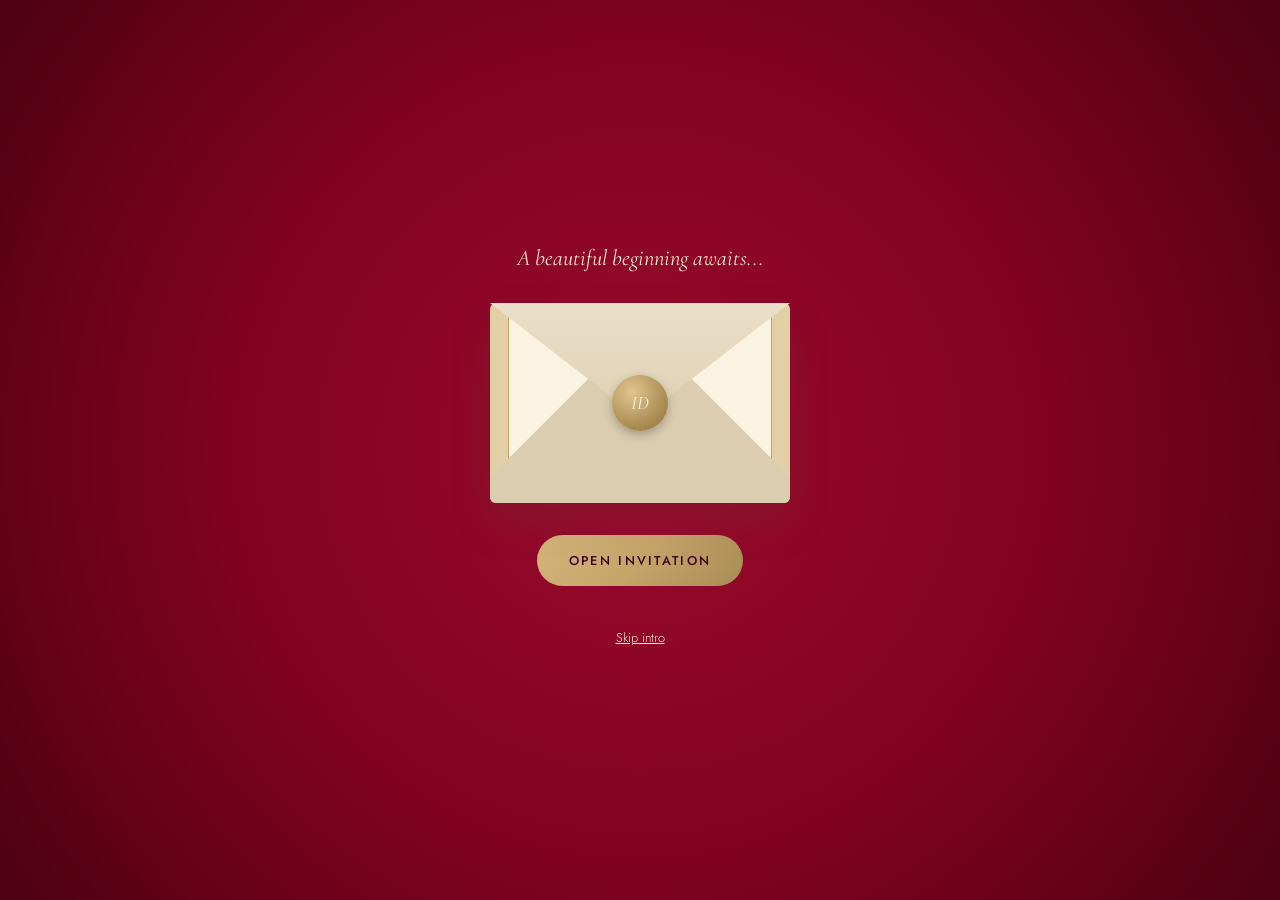
<file: index.html>
<!DOCTYPE html>
<html lang="en"><head>
<meta charset="UTF-8"><meta name="viewport" content="width=device-width,initial-scale=1,viewport-fit=cover">
<title>Isabella &amp; Desmond — Wedding Invitation</title>
<link rel="preconnect" href="https://fonts.googleapis.com"><link rel="preconnect" href="https://fonts.gstatic.com" crossorigin>
<link href="https://fonts.googleapis.com/css2?family=Cormorant+Garamond:ital,wght@0,400;0,600;1,400&family=Pinyon+Script&family=Jost:wght@300;400;500&display=swap" rel="stylesheet">
<link rel="stylesheet" href="style.css">
</head><body class="locked">
<div class="particles" id="particles" aria-hidden="true"></div>

<!-- OPENING -->
<section id="intro">
  <p class="intro-top" id="introTop">A beautiful beginning awaits...</p>
  <div class="env" id="env">
    <div class="env-card"><span class="script" data-bind="initials"></span></div>
    <div class="env-back"></div><div class="env-flap"></div>
    <div class="seal"><span data-bind="initialsShort"></span></div>
  </div>
  <button class="btn" id="openBtn">Open Invitation</button>
  <button class="skip" id="skipBtn">Skip intro</button>
</section>

<button id="musicBtn" class="music" hidden aria-label="Music on/off">♪ <span>Music On</span></button>

<main id="main" hidden>
  <!-- INVITATION -->
  <section class="hero dark">
    <p class="lead r">Together with our families</p>
    <p class="lead r">We joyfully invite you to celebrate the union of</p>
    <h1 class="names"><span class="script name" data-bind="bride" id="nBride"></span><span class="amp">&amp;</span><span class="script name" data-bind="groom" id="nGroom"></span></h1>
    <div class="line"></div>
    <p class="date" data-bind="dateLong"></p>
    <a href="#couple" class="scroll-cue" aria-label="Scroll">⌄</a>
  </section>

  <!-- COUPLE -->
  <section id="couple" class="sec">
    <h2 class="r">Two hearts. One beautiful journey.</h2>
    <div class="portraits">
      <figure class="portrait from-left"><div class="frame"><img data-ph="Groom" data-src="groom" alt="Groom"></div><figcaption class="script" data-bind="groom"></figcaption></figure>
      <figure class="portrait from-right"><div class="frame"><img data-ph="Bride" data-src="bride" alt="Bride"></div><figcaption class="script" data-bind="bride"></figcaption></figure>
    </div>
    <div class="gallery r">
      <button class="arrow" id="gPrev" aria-label="Previous">‹</button>
      <div class="track" id="track"></div>
      <button class="arrow" id="gNext" aria-label="Next">›</button>
    </div>
    <p class="hint r">Swipe or tap a photo to enlarge</p>
  </section>

  <!-- LETTER -->
  <section class="sec dark"><div class="card letter r">
    <p class="flourish">❦</p><p id="message"></p><p class="flourish">❦</p></div></section>

  <!-- STORY (optional: delete this section to remove) -->
  <section class="sec" id="story">
    <h2 class="r">Our Love Story</h2>
    <p class="hint r">Tap a chapter to read it</p>
    <div id="storyList" class="acc"></div>
  </section>

  <!-- COUNTDOWN -->
  <section class="sec dark" id="cdSec">
    <h2 class="r">Counting down to our day</h2>
    <div class="cd" id="cd">
      <div><b id="cdD">000</b><small>Days</small></div><div><b id="cdH">00</b><small>Hours</small></div>
      <div><b id="cdM">00</b><small>Minutes</small></div><div><b id="cdS">00</b><small>Seconds</small></div>
    </div>
    <p class="script big" id="cdDone" hidden></p>
  </section>

  <!-- DETAILS -->
  <section class="sec" id="details">
    <h2 class="r">Our Special Day</h2>
    <p class="r date" data-bind="dateLong"></p>
    <div class="grid" id="events"></div>
    <div class="card r"><p class="label">Dress code</p><p data-bind="dress"></p><div class="swatches" id="swatches"></div></div>
    <div class="card r" id="contactCard"><p class="label">Lost or need directions?</p><p>Call or message us and we will guide you to the venue.</p><p class="script big" id="contactNum" style="font-size:2rem"></p><a class="btn" id="callBtn">Call Now</a><a class="btn ghost" id="waBtn" target="_blank" rel="noopener">WhatsApp</a></div>
    <button class="btn ghost r" data-toggle="#more">Discover the details</button>
    <div class="more" id="more"><div><div class="card"><p class="label">A little note for you</p><p data-bind="note"></p></div></div></div>
  </section>

  <!-- RSVP -->
  <section class="sec dark" id="rsvp">
    <h2 class="r">Will You Celebrate With Us?</h2>
    <p class="r">Your presence would mean so much to us. Kindly let us know if you will be joining our celebration.</p>
    <form id="rsvpForm" class="card form r" novalidate>
      <label>Full name<input id="fName" type="text" autocomplete="name"></label>
      <div class="choice">
        <label><input type="radio" name="att" value="Joyfully Accept" checked><span>Joyfully Accept</span></label>
        <label><input type="radio" name="att" value="Regretfully Decline"><span>Regretfully Decline</span></label>
      </div>
      <label id="gWrap">Number of guests attending<input id="fGuests" type="number" min="1" max="20" value="1" inputmode="numeric"></label>
      <label>Phone number (optional)<input id="fPhone" type="tel" autocomplete="tel"></label>
      <label>Message to the couple (optional)<textarea id="fMsg" rows="3"></textarea></label>
      <p class="err" id="err" role="alert"></p>
      <button class="btn" type="submit">Send RSVP</button>
      <p class="ok" id="ok" role="status"></p>
    </form>
  </section>

  <!-- GIFT -->
  <section class="sec" id="gift">
    <h2 class="r">Your Love &amp; Generosity</h2>
    <p class="r">Your presence is the greatest gift of all. For friends and loved ones who may wish to bless us with a gift, we have provided our account details below. Your love and kindness are deeply appreciated.</p>
    <div class="bank r"><p class="label">Bank</p><p data-bind="bank"></p><p class="label">Account name</p><p data-bind="acctName"></p>
      <p class="label">Account number</p><p class="acct" data-bind="acctNo"></p>
      <button class="btn" id="copyBtn">Copy Account Number</button></div>
  </section>

  <!-- CLOSING -->
  <footer class="sec close dark">
    <div class="line"></div>
    <p class="script big r">We can't wait to celebrate with you.</p>
    <p class="names2 script"><span data-bind="bride"></span> &amp; <span data-bind="groom"></span></p>
    <p class="date" data-bind="dateLong"></p><p class="flourish">♡</p>
    <button class="btn ghost" id="top">Back to top</button>
  </footer>
</main>

<div id="lightbox" class="lb" hidden><button aria-label="Close">×</button><img alt=""></div>
<div id="toast" class="toast" role="status"></div>
<script src="script.js"></script>
</body></html>
</file>
<file: style.css>
:root{--gold:#C6A56B;--wine:#7F0220;--wine-d:#4D0113;--ivory:#F6EAD0;--cream:#EBD9B4;--white:#FBF3E2;--beige:#E3CFA6;--brown:#4A0715;--muted:#8F6F34;
--serif:'Cormorant Garamond',Georgia,serif;--sans:'Jost',system-ui,sans-serif;--script:'Pinyon Script','Cormorant Garamond',cursive;--ease:cubic-bezier(.22,.8,.24,1)}
*{box-sizing:border-box;margin:0}html{scroll-behavior:smooth}
body{background:radial-gradient(ellipse at top,var(--white),var(--ivory) 45%,var(--cream));color:var(--brown);font:300 1rem/1.7 var(--sans);overflow-x:hidden;min-height:100vh}
body.locked{overflow:hidden}
.script{font-family:var(--script);font-weight:400;color:var(--muted)}
h2{font:italic 400 clamp(1.7rem,6vw,2.4rem)/1.25 var(--serif);text-align:center;margin-bottom:1.2rem}
.sec{max-width:760px;margin:auto;padding:4.5rem 1.25rem;text-align:center}
.label{font:500 .72rem var(--sans);letter-spacing:.2em;text-transform:uppercase;color:var(--muted);margin-top:.9rem}
.hint{font-size:.85rem;color:var(--muted);margin:.6rem 0 1rem}
.line{width:90px;height:1px;background:linear-gradient(90deg,transparent,var(--gold),transparent);margin:1.5rem auto}
.flourish{color:var(--gold);font-size:1.4rem}
.card,.bank{background:var(--white);border:1px solid var(--gold);border-radius:14px;padding:1.6rem 1.3rem;margin:1.2rem 0;box-shadow:0 10px 30px rgba(168,139,85,.12);position:relative}
.card::before,.bank::before{content:"";position:absolute;inset:5px;border:1px solid var(--beige);border-radius:10px;pointer-events:none}
.btn{font:500 .8rem var(--sans);letter-spacing:.18em;text-transform:uppercase;color:var(--white);background:linear-gradient(135deg,var(--gold),var(--muted));border:0;border-radius:40px;padding:1rem 2rem;min-height:48px;cursor:pointer;margin-top:1rem;transition:transform .3s var(--ease),box-shadow .3s}
.btn:hover{transform:translateY(-2px);box-shadow:0 8px 22px rgba(168,139,85,.35)}
.btn.ghost{background:transparent;color:var(--muted);border:1px solid var(--gold)}
.btn.done{background:var(--brown);animation:pop .4s}
@keyframes pop{50%{transform:scale(1.06)}}
a.btn{display:inline-block;text-decoration:none;margin:.4rem .25rem 0}
:focus-visible{outline:2px solid var(--gold);outline-offset:3px}

/* particles */
.particles{position:fixed;inset:0;pointer-events:none;z-index:0;overflow:hidden}
.particles i{position:absolute;bottom:-20px;width:6px;height:6px;border-radius:50%;background:var(--gold);opacity:0;animation:float linear infinite}
.particles i.p{border-radius:60% 0 60% 0;background:var(--beige);width:9px;height:9px}
@keyframes float{10%{opacity:.6}100%{transform:translate(var(--dx),-110vh) rotate(240deg);opacity:0}}
main,#intro{position:relative;z-index:1}

/* intro + envelope */
#intro{position:fixed;inset:0;z-index:50;display:flex;flex-direction:column;align-items:center;justify-content:center;gap:2rem;background:radial-gradient(circle,var(--white),var(--ivory) 60%,var(--cream));transition:opacity 1s,visibility 1s}
#intro.gone{opacity:0;visibility:hidden}
.intro-top{font:italic 1.4rem var(--serif);transition:opacity .6s}
.env{position:relative;width:min(300px,78vw);aspect-ratio:3/2;perspective:900px;transition:transform 1.2s var(--ease)}
.env>*{position:absolute}
.env-back{inset:0;background:var(--beige);border-radius:6px;box-shadow:0 20px 40px rgba(91,70,50,.18)}
.env-card{left:6%;right:6%;top:6%;bottom:6%;background:var(--white);border:1px solid var(--gold);display:grid;place-items:center;z-index:2;font-size:2.4rem;transition:transform 1.4s var(--ease) .9s,box-shadow 1.4s .9s}
.env-back::after{content:"";position:absolute;inset:0;z-index:3;background:linear-gradient(135deg,transparent 49.5%,#dccdb0 50%) left/50% 100% no-repeat,linear-gradient(225deg,transparent 49.5%,#dccdb0 50%) right/50% 100% no-repeat;border-radius:6px}
.env-flap{left:0;right:0;top:0;height:58%;z-index:4;background:linear-gradient(#EADFC9,#DFD0B3);clip-path:polygon(0 0,100% 0,50% 100%);transform-origin:top;transition:transform .9s var(--ease) .35s,z-index 0s .7s}
.seal{left:50%;top:50%;width:56px;height:56px;margin:-28px 0 0 -28px;z-index:5;border-radius:50%;background:radial-gradient(circle at 35% 30%,#E0C58E,var(--muted));display:grid;place-items:center;color:var(--white);font:italic 1.2rem var(--serif);box-shadow:0 4px 10px rgba(0,0,0,.25);transition:opacity .4s,transform .4s}
.env.open .seal{opacity:0;transform:scale(1.5)}
.env.open .env-flap{transform:rotateX(180deg);z-index:1}
.env.open .env-card{transform:translateY(-62%) scale(1.15);box-shadow:0 0 60px rgba(198,165,107,.55)}
.env.zoom{transform:scale(3.2);opacity:0;transition:transform 1s var(--ease),opacity 1s}
#intro.opening .btn,#intro.opening .skip,#intro.opening .intro-top{opacity:0;pointer-events:none}
.skip{background:none;border:0;color:var(--muted);font:300 .8rem var(--sans);cursor:pointer;text-decoration:underline;padding:.6rem;transition:opacity .4s}
#intro .btn{margin:0;transition:opacity .5s}

/* hero */
.hero{min-height:100vh;display:flex;flex-direction:column;align-items:center;justify-content:center;text-align:center;padding:2rem 1.25rem;position:relative}
.lead{font:italic 1.2rem var(--serif);max-width:26ch}
.names{display:flex;flex-direction:column;align-items:center;margin:1rem 0;font-weight:400}
.name{font-size:clamp(3.2rem,15vw,5.8rem);line-height:1.1;color:var(--brown)}
.amp{font:italic 2rem var(--serif);color:var(--gold)}
.date{font:500 .85rem var(--sans);letter-spacing:.25em;text-transform:uppercase;color:var(--muted)}
.scroll-cue{position:absolute;bottom:1.5rem;color:var(--gold);font-size:2rem;text-decoration:none;animation:bob 2.4s ease-in-out infinite}
@keyframes bob{50%{transform:translateY(6px)}}

/* portraits + gallery */
.portraits{display:grid;grid-template-columns:1fr 1fr;gap:1rem;margin:1.5rem 0 2.5rem}
.portrait{opacity:0;transition:opacity 1.2s var(--ease),transform 1.2s var(--ease)}
.from-left{transform:translateX(-40px)}.from-right{transform:translateX(40px) scale(.94)}
.portrait.in{opacity:1;transform:none}
.frame{aspect-ratio:3/4;border:1px solid var(--gold);padding:6px;border-radius:120px 120px 14px 14px;background:var(--white);box-shadow:0 14px 34px rgba(91,70,50,.16);overflow:hidden}
.frame img,.slide img{width:100%;height:100%;object-fit:cover;object-position:center top;border-radius:114px 114px 8px 8px;display:block;transition:transform 1.6s}
.portrait.in .frame img{transform:scale(1.04)}
figcaption{font-size:2rem;margin-top:.5rem}
.gallery{display:flex;align-items:center;gap:.4rem}
.track{display:flex;gap:.8rem;overflow-x:auto;scroll-snap-type:x mandatory;scrollbar-width:none;flex:1;border-radius:14px}
.track::-webkit-scrollbar{display:none}
.slide{flex:0 0 100%;scroll-snap-align:center;aspect-ratio:4/5;max-height:70vh;border:1px solid var(--gold);padding:6px;background:var(--white);border-radius:14px;cursor:zoom-in}
.slide img{border-radius:9px;object-position:center}
.arrow{width:42px;height:42px;flex:none;border-radius:50%;border:1px solid var(--gold);background:var(--white);color:var(--muted);font-size:1.5rem;cursor:pointer;line-height:1}
.lb{position:fixed;inset:0;z-index:100;background:rgba(250,247,240,.96);display:grid;place-items:center;padding:1rem}
.lb[hidden]{display:none}.lb img{max-width:100%;max-height:90vh;object-fit:contain;border:1px solid var(--gold);padding:6px;background:var(--white);animation:fade .4s}
.lb button{position:absolute;top:.8rem;right:1rem;width:48px;height:48px;font-size:2rem;background:none;border:0;color:var(--brown);cursor:pointer}
@keyframes fade{from{opacity:0;transform:scale(.96)}}

/* letter, accordion, countdown, events */
.letter{font:italic 1.35rem/1.8 var(--serif);padding:2rem 1.4rem}
.acc details,.acc .item{text-align:left}
.item{background:var(--white);border:1px solid var(--beige);border-radius:12px;margin:.7rem 0;overflow:hidden}
.item>button{width:100%;text-align:left;background:none;border:0;padding:1.1rem 1.2rem;font:italic 1.2rem var(--serif);color:var(--brown);cursor:pointer;display:flex;justify-content:space-between;min-height:48px}
.item>button::after{content:"+";color:var(--gold);transition:transform .4s}
.item.open>button::after{transform:rotate(45deg)}
.more,.item .body{display:grid;grid-template-rows:0fr;transition:grid-template-rows .6s var(--ease)}
.more>div,.item .body>div{overflow:hidden}
.more.open,.item.open .body{grid-template-rows:1fr}
.item .body p{padding:0 1.2rem 1.2rem}
.cd{display:grid;grid-template-columns:repeat(4,1fr);gap:.5rem}
.cd div{background:var(--white);border:1px solid var(--gold);border-radius:12px;padding:1rem .2rem}
.cd b{display:block;font:400 clamp(1.8rem,8vw,3rem)/1 var(--serif);color:var(--brown);font-variant-numeric:tabular-nums}
.cd small{font-size:.62rem;letter-spacing:.2em;text-transform:uppercase;color:var(--muted)}
.big{font-size:2.4rem;line-height:1.3}
.grid{display:grid;gap:1rem}
@media(min-width:640px){.grid{grid-template-columns:1fr 1fr}.slide{flex-basis:calc(50% - .4rem);aspect-ratio:3/4}.portraits{max-width:520px;margin-inline:auto}}

/* form */
.form{text-align:left}
.form label{display:block;font-size:.85rem;margin-bottom:1rem;color:var(--muted)}
.form input[type=text],.form input[type=tel],.form input[type=number],.form textarea{width:100%;margin-top:.3rem;padding:.8rem;border:1px solid var(--beige);border-radius:8px;background:var(--ivory);font:400 1rem var(--sans);color:var(--brown)}
.form input:focus,.form textarea:focus{outline:0;border-color:var(--gold);box-shadow:0 0 0 3px rgba(198,165,107,.2)}
.choice{display:grid;gap:.5rem;margin-bottom:1rem}
.choice label{margin:0}.choice input{position:absolute;opacity:0}
.choice span{display:block;text-align:center;padding:.9rem;border:1px solid var(--beige);border-radius:8px;cursor:pointer;color:var(--brown);transition:.3s}
.choice input:checked+span{background:var(--gold);color:var(--white);border-color:var(--gold)}
.choice input:focus-visible+span{outline:2px solid var(--gold);outline-offset:2px}
.form .btn{width:100%}.err{color:#8a4b32;font-size:.85rem;min-height:1.2em}.ok{text-align:center;color:var(--muted);margin-top:.8rem}
.acct{font:500 1.8rem var(--serif);letter-spacing:.12em;color:var(--brown)}
.bank{max-width:420px;margin-inline:auto;background:linear-gradient(145deg,var(--white),var(--cream))}
.close{padding-bottom:6rem}.names2{font-size:2.6rem;margin:.5rem 0}
.music{position:fixed;top:.8rem;right:.8rem;z-index:60;background:var(--white);border:1px solid var(--gold);color:var(--muted);border-radius:30px;padding:.5rem .9rem;font:400 .75rem var(--sans);cursor:pointer;min-height:40px}
.toast{position:fixed;left:50%;bottom:1.5rem;transform:translate(-50%,30px);background:var(--brown);color:var(--ivory);padding:.7rem 1.4rem;border-radius:30px;opacity:0;pointer-events:none;transition:.4s;z-index:120;font-size:.85rem}
.toast.show{opacity:1;transform:translate(-50%,0)}

/* reveal */
.r{opacity:0;transform:translateY(22px);transition:opacity 1s var(--ease),transform 1s var(--ease)}
.r.in{opacity:1;transform:none}
.reduce *,.reduce *::before{animation:none!important;transition-duration:.01ms!important;transition-delay:0s!important}
.reduce .r,.reduce .portrait{opacity:1;transform:none}.reduce .particles{display:none}
@media(prefers-reduced-motion:reduce){*,*::before{animation:none!important;transition-duration:.01ms!important;transition-delay:0s!important}.r,.portrait{opacity:1;transform:none}.particles{display:none}html{scroll-behavior:auto}}

.swatches{display:flex;justify-content:center;flex-wrap:wrap;gap:1.4rem;margin-top:1rem}
.sw{display:flex;flex-direction:column;align-items:center;gap:.4rem;font-size:.8rem}
.sw i{width:58px;height:58px;border-radius:50%;border:2px solid var(--white);box-shadow:0 0 0 1px var(--gold),0 6px 14px rgba(91,70,50,.2)}
.mapbox iframe{width:100%;height:230px;border:1px solid var(--gold);border-radius:12px;margin-top:1rem;display:block}

/* wine red + light sand theme */
.dark{background:radial-gradient(ellipse at 50% 0,#9B0A2E,var(--wine) 55%,var(--wine-d));color:var(--ivory)}
.sec.dark{box-shadow:0 0 0 100vmax var(--wine-d);clip-path:inset(0 -100vmax);background:radial-gradient(ellipse at 50% 0,#8E0628,var(--wine) 60%,var(--wine-d))}
.sec.dark::after{content:"";display:block}
.dark h2,.dark .name,.dark .lead,.dark .names2,.dark .cd b{color:var(--ivory)}
.dark .script,.dark .date,.dark .label,.dark .hint,.dark .cd small,.dark .flourish{color:var(--gold)}
.dark .card .label{color:var(--muted)}.dark .card .script{color:var(--wine)}.dark .card{color:var(--brown)}
.dark .card::before{border-color:var(--gold)}
.dark .cd div{background:rgba(246,234,208,.07);border-color:var(--gold)}
.dark .btn.ghost{color:var(--ivory);border-color:var(--gold)}
.dark .ok{color:var(--ivory)}
.dark .err{color:#ffd9c9}
#intro{background:radial-gradient(circle,#9B0A2E,var(--wine) 55%,var(--wine-d))}
.intro-top,.skip{color:var(--ivory)}
.btn{background:linear-gradient(135deg,#D4B57B,var(--gold) 50%,#A88B55);color:#3a0510}
.btn.ghost{background:transparent;color:var(--wine)}
.item>button,.letter{color:var(--brown)}
h2{color:var(--wine)}
.line{background:linear-gradient(90deg,transparent,var(--gold),transparent)}
.card,.bank{box-shadow:0 12px 30px rgba(77,1,19,.18)}
.acct{color:var(--wine)}

.slide img{object-position:center 18%}
</file>
